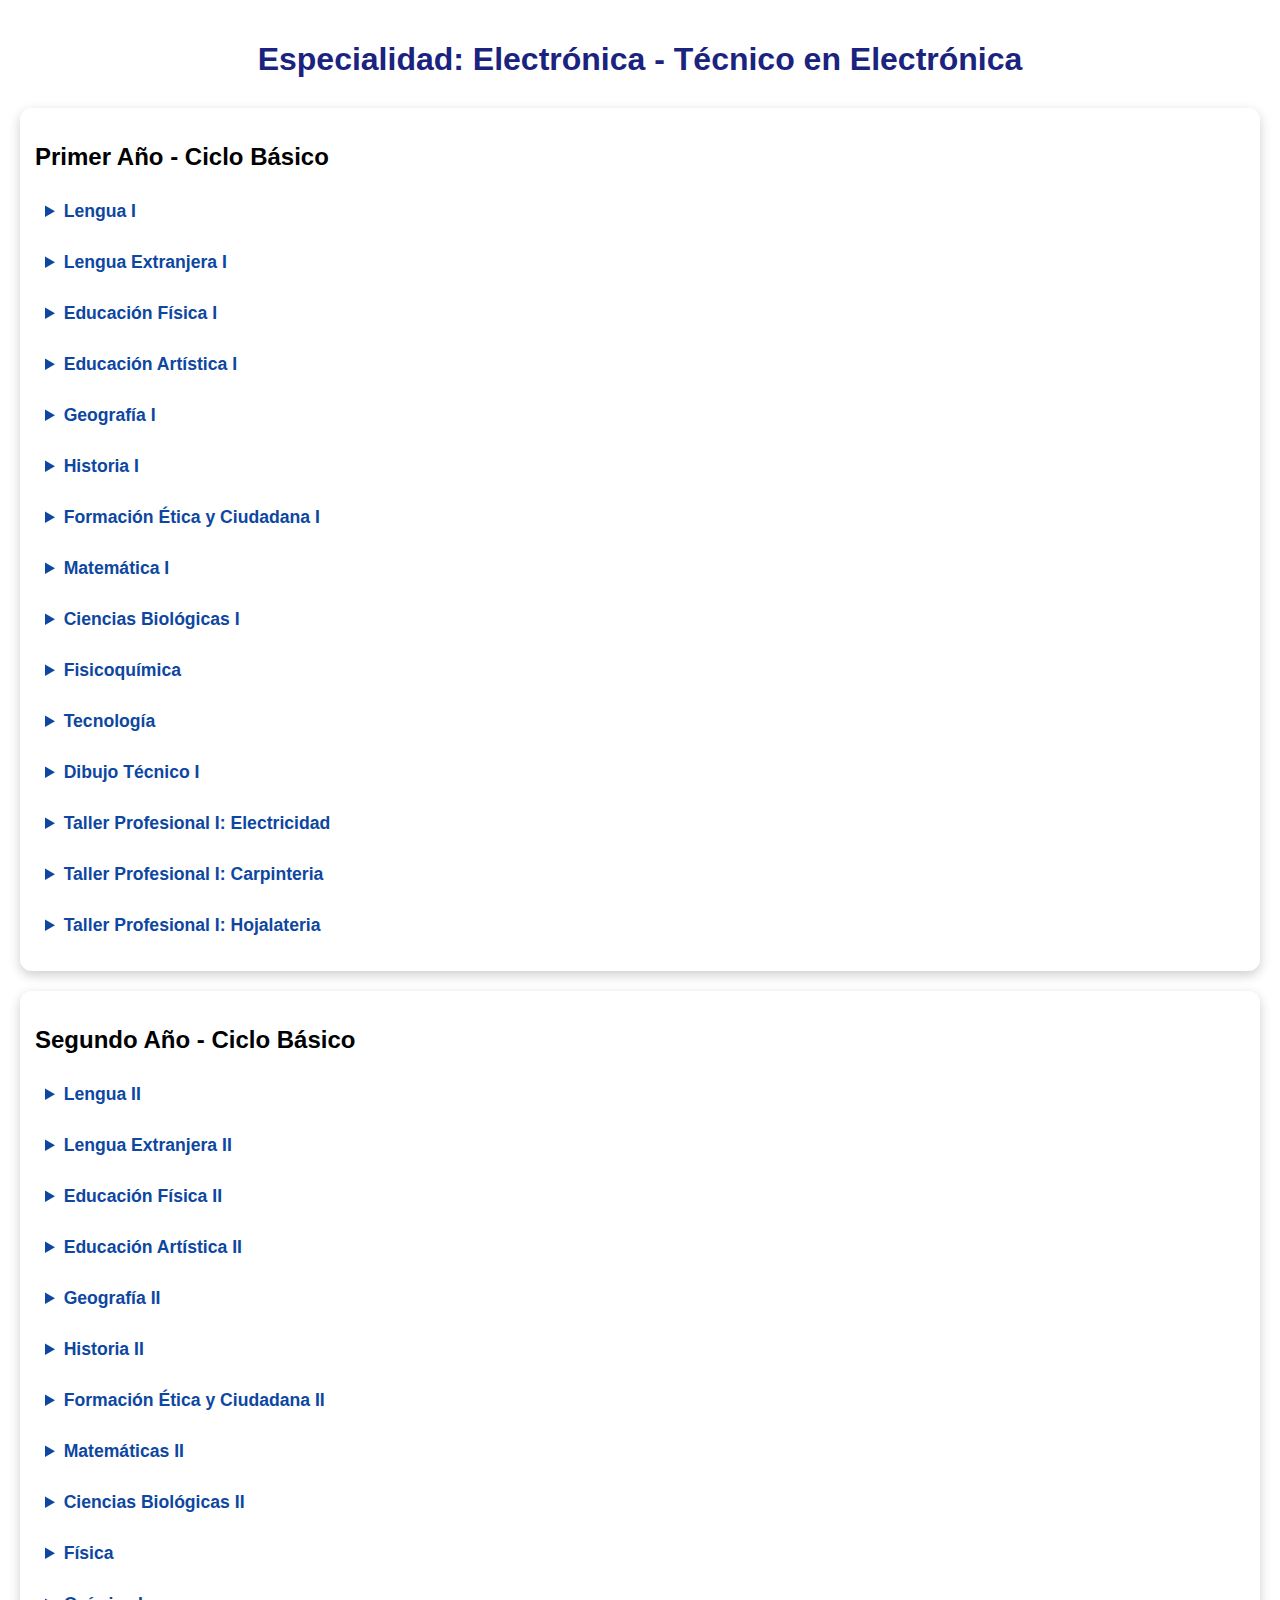
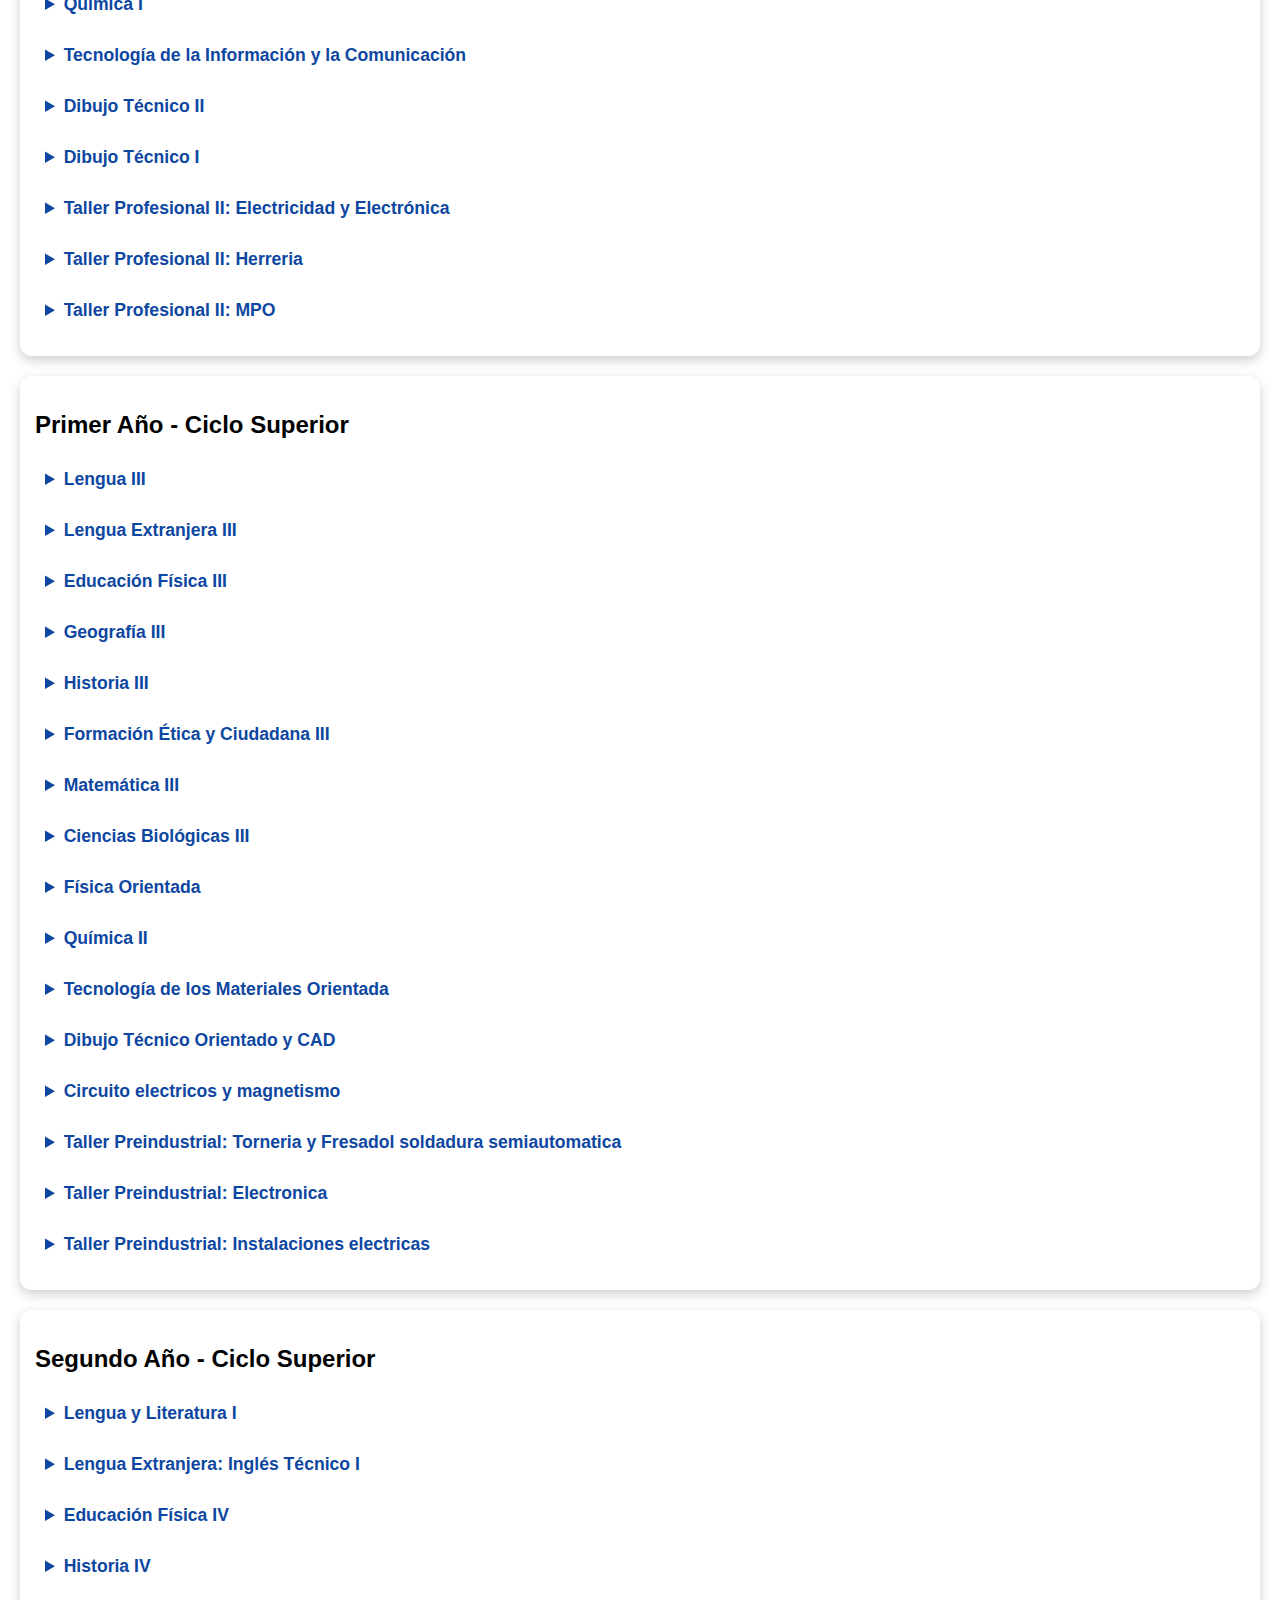
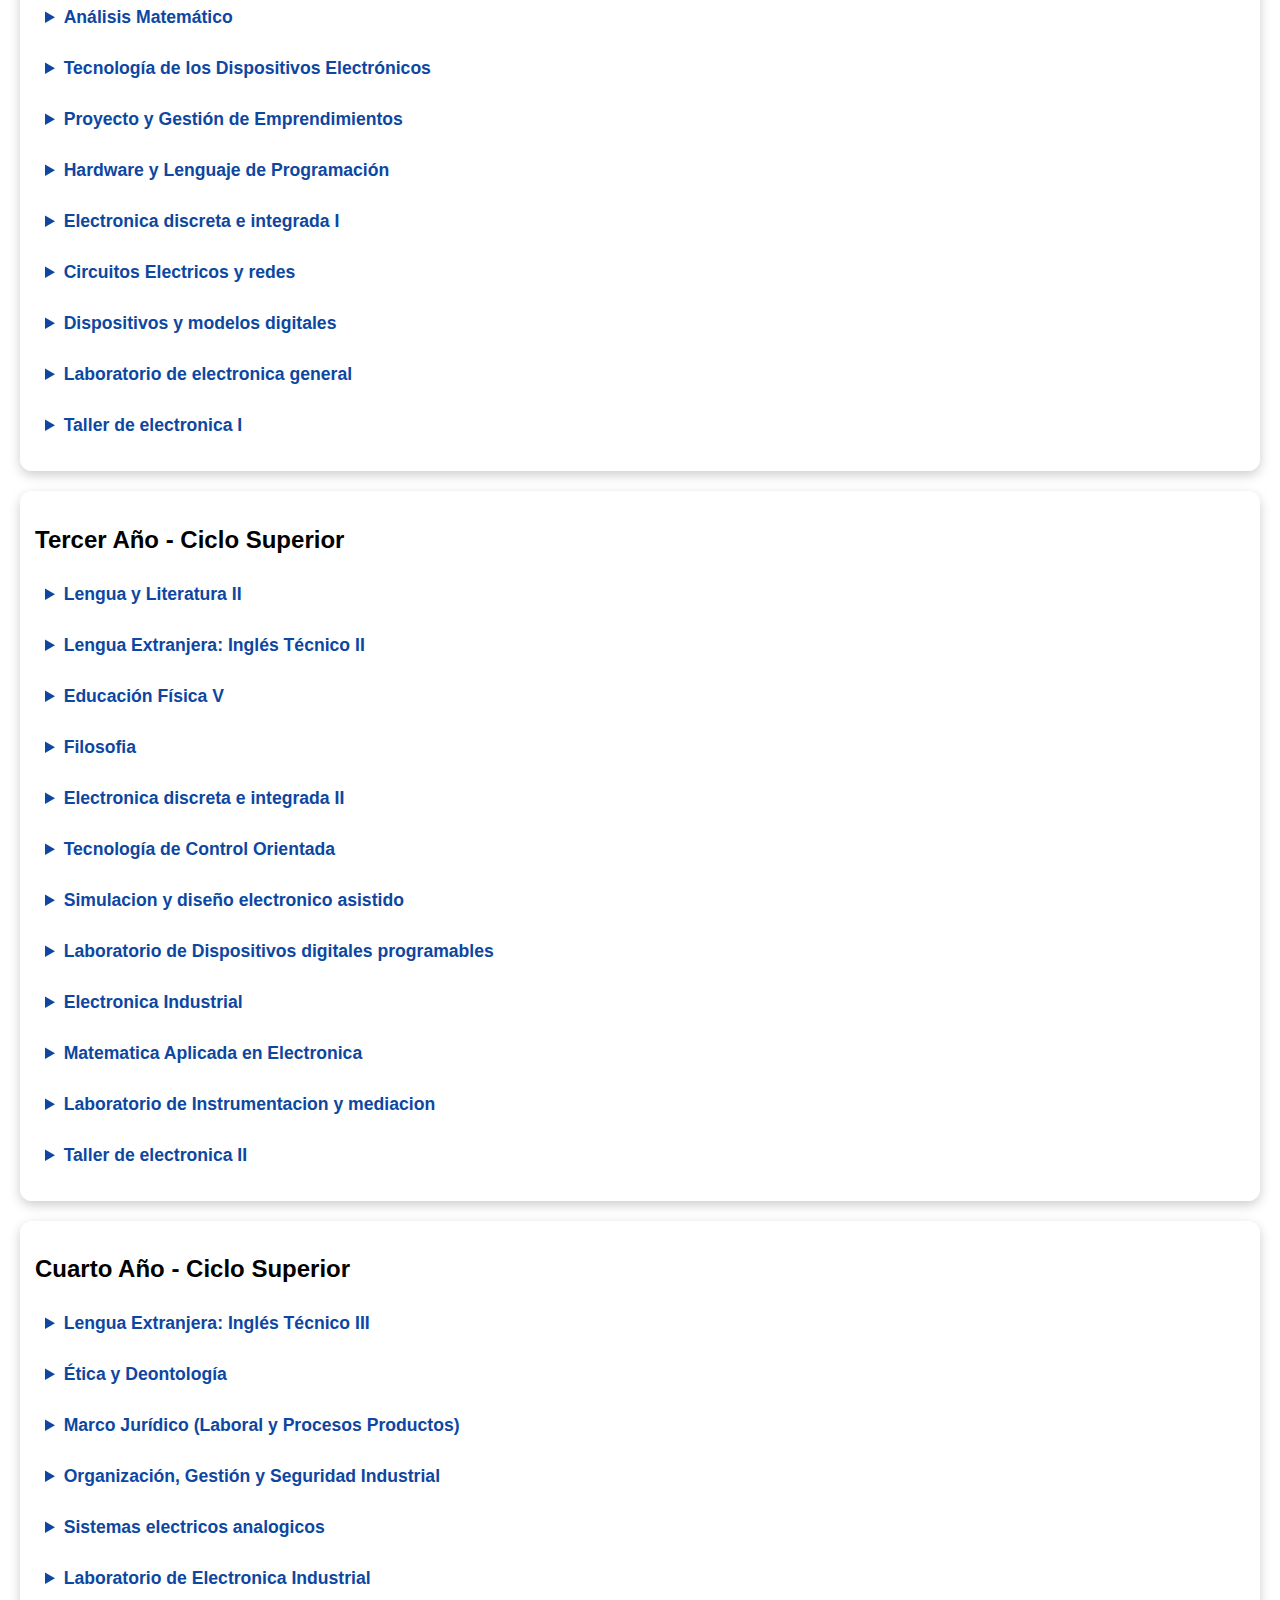
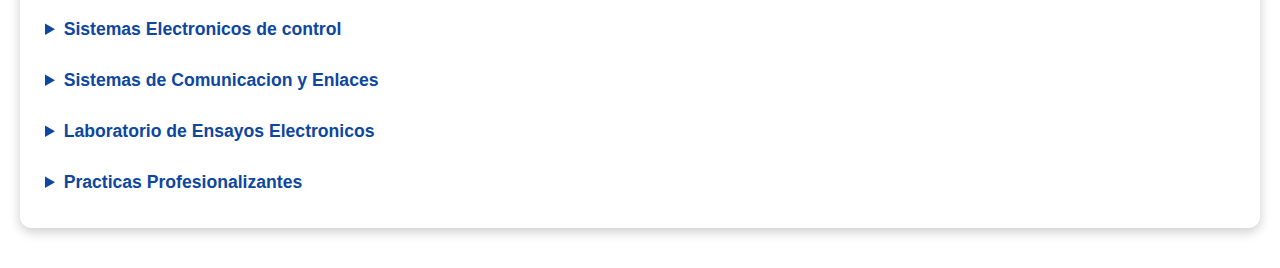
<file: materias.TM.Actualizado.html>
<!DOCTYPE html>
<html lang="es">
<head>
  <meta charset="UTF-8">
  <meta name="viewport" content="width=device-width, initial-scale=1.0">
  <title>Materias por Año</title>
  <style>
    body {
      margin: 0;
      padding: 20px;
      font-family: Arial, sans-serif;
      background: linear-gradient(to top, #FFEFBA, #FFFFFF);
      background-image: url('https://images.unsplash.com/photo-1509228468518-180dd4864904?auto=format&fit=crop&w=1470&q=80');
      background-size: cover;
      background-attachment: fixed;
      background-position: center;
      color: #000;
    }

    h1 {
      text-align: center;
      margin-bottom: 30px;
      color: #1a237e;
      text-shadow: 1px 1px 2px #fff;
    }

    .anio {
      margin-bottom: 20px;
      background: rgba(255, 255, 255, 0.85);
      border-radius: 12px;
      padding: 15px;
      box-shadow: 0 4px 12px rgba(0,0,0,0.2);
    }

    details {
      margin: 10px 0;
      background: rgba(255,255,255,0.9);
      border-radius: 8px;
      padding: 10px;
      transition: box-shadow 0.3s ease, transform 0.2s;
    }

    details:hover {
      box-shadow: 0 0 15px rgba(255, 215, 0, 0.7);
      transform: scale(1.02);
    }

    summary {
      font-weight: bold;
      font-size: 1.1em;
      cursor: pointer;
      color: #0d47a1;
    }

    summary:hover {
      text-shadow: 0 0 5px #ffd700;
    }

    p {
      margin: 5px 0 0 10px;
      color: #333;
    }
  </style>
</head>
<body>

  <h1>Especialidad: Electrónica - Técnico en Electrónica</h1>

  <div class="anio">
    <h2>Primer Año - Ciclo Básico</h2>
    <details><summary>Lengua I</summary><p>Programa a definir</p></details>
    <details><summary>Lengua Extranjera I</summary><p>Programa a definir</p></details>
    <details><summary>Educación Física I</summary><p>Programa a definir</p></details>
    <details><summary>Educación Artística I</summary><p>Programa a definir</p></details>
    <details><summary>Geografía I</summary><p>Programa a definir</p></details>
    <details><summary>Historia I</summary><p>Programa a definir</p></details>
    <details><summary>Formación Ética y Ciudadana I</summary><p>Programa a definir</p></details>
    <details><summary>Matemática I</summary><p>Programa a definir</p></details>
    <details><summary>Ciencias Biológicas I</summary><p>Programa a definir</p></details>
    <details><summary>Fisicoquímica</summary><p>Programa a definir</p></details>
    <details><summary>Tecnología</summary><p>Programa a definir</p></details>
    <details><summary>Dibujo Técnico I</summary><p>Programa a definir</p></details>
    <details><summary>Taller Profesional I: Electricidad</summary><p>Programa a definir</p></details>
    <details><summary>Taller Profesional I: Carpinteria</summary><p>Programa a definir</p></details>
    <details><summary>Taller Profesional I: Hojalateria</summary><p>Programa a definir</p></details>
  </div>

  <div class="anio">
    <h2>Segundo Año - Ciclo Básico</h2>
    <details><summary>Lengua II</summary><p>Programa a definir</p></details>
    <details><summary>Lengua Extranjera II</summary><p>Programa a definir</p></details>
    <details><summary>Educación Física II</summary><p>Programa a definir</p></details>
    <details><summary>Educación Artística II</summary><p>Programa a definir</p></details>
    <details><summary>Geografía II</summary><p>Programa a definir</p></details>
    <details><summary>Historia II</summary><p>Programa a definir</p></details>
    <details><summary>Formación Ética y Ciudadana II</summary><p>Programa a definir</p></details>
    <details><summary>Matemáticas II</summary><p>Programa a definir</p></details>
    <details><summary>Ciencias Biológicas II</summary><p>Programa a definir</p></details>
    <details><summary>Física</summary><p>Programa a definir</p></details>
    <details><summary>Química I</summary><p>Programa a definir</p></details>
    <details><summary>Tecnología de la Información y la Comunicación</summary><p>Programa a definir</p></details>
    <details><summary>Dibujo Técnico II</summary><p>Programa a definir</p></details>
    <details><summary>Dibujo Técnico I</summary><p>Programa a definir</p></details>
    <details><summary>Taller Profesional II: Electricidad y Electrónica</summary><p>Programa a definir</p></details>
    <details><summary>Taller Profesional II: Herreria</summary><p>Programa a definir</p></details>
    <details><summary>Taller Profesional II: MPO</summary><p>Programa a definir</p></details>
  </div>

  <div class="anio">
    <h2>Primer Año - Ciclo Superior</h2>
    <details><summary>Lengua III</summary><p>Programa a definir</p></details>
    <details><summary>Lengua Extranjera III</summary><p>Programa a definir</p></details>
    <details><summary>Educación Física III</summary><p>Programa a definir</p></details>
    <details><summary>Geografía III</summary><p>Programa a definir</p></details>
    <details><summary>Historia III</summary><p>Programa a definir</p></details>
    <details><summary>Formación Ética y Ciudadana III</summary><p>Programa a definir</p></details>
    <details><summary>Matemática III</summary><p>Programa a definir</p></details>
    <details><summary>Ciencias Biológicas III</summary><p>Programa a definir</p></details>
    <details><summary>Física Orientada</summary><p>Programa a definir</p></details>
    <details><summary>Química II</summary><p>Programa a definir</p></details>
    <details><summary>Tecnología de los Materiales Orientada</summary><p>Programa a definir</p></details>
    <details><summary>Dibujo Técnico Orientado y CAD</summary><p>Programa a definir</p></details>
    <details><summary>Circuito electricos y magnetismo</summary><p>Programa a definir</p></details>
    <details><summary>Taller Preindustrial: Torneria y Fresadol soldadura semiautomatica</summary><p>Programa a definir</p></details>
    <details><summary>Taller Preindustrial: Electronica</summary><p>Programa a definir</p></details>
    <details><summary>Taller Preindustrial: Instalaciones electricas</summary><p>Programa a definir</p></details>
  </div>

  <div class="anio">
    <h2>Segundo Año - Ciclo Superior</h2>
    <details><summary>Lengua y Literatura I</summary><p>Programa a definir</p></details>
    <details><summary>Lengua Extranjera: Inglés Técnico I</summary><p>Programa a definir</p></details>
    <details><summary>Educación Física IV</summary><p>Programa a definir</p></details>
    <details><summary>Historia IV</summary><p>Programa a definir</p></details>
    <details><summary>Análisis Matemático</summary><p>Programa a definir</p></details>
    <details><summary>Tecnología de los Dispositivos Electrónicos</summary><p>Programa a definir</p></details>
    <details><summary>Proyecto y Gestión de Emprendimientos</summary><p>Programa a definir</p></details>
    <details><summary>Hardware y Lenguaje de Programación</summary><p>Programa a definir</p></details>
    <details><summary>Electronica discreta e integrada I</summary><p>Programa a definir</p></details>
    <details><summary>Circuitos Electricos y redes</summary><p>Programa a definir</p></details>
    <details><summary>Dispositivos y modelos digitales</summary><p>Programa a definir</p></details>
    <details><summary>Laboratorio de electronica general</summary><p>Programa a definir</p></details>
    <details><summary>Taller de electronica I</summary><p>Programa a definir</p></details>
  </div>

  <div class="anio">
    <h2>Tercer Año - Ciclo Superior</h2>
    <details><summary>Lengua y Literatura II</summary><p>Programa a definir</p></details>
    <details><summary>Lengua Extranjera: Inglés Técnico II</summary><p>Programa a definir</p></details>
    <details><summary>Educación Física V</summary><p>Programa a definir</p></details>
    <details><summary>Filosofia</summary><p>Programa a definir</p></details>
    <details><summary>Electronica discreta e integrada II</summary><p>Programa a definir</p></details>
    <details><summary>Tecnología de Control Orientada</summary><p>Programa a definir</p></details>
    <details><summary>Simulacion y diseño electronico asistido</summary><p>Programa a definir</p></details>
    <details><summary>Laboratorio de Dispositivos digitales programables</summary><p>Programa a definir</p></details>
    <details><summary>Electronica Industrial </summary><p>Programa a definir</p></details>
    <details><summary>Matematica Aplicada en Electronica</summary><p>Programa a definir</p></details>
    <details><summary>Laboratorio de Instrumentacion y mediacion</summary><p>Programa a definir</p></details>
    <details><summary>Taller de electronica II</summary><p>Programa a definir</p></details>
  </div>

  <div class="anio">
    <h2>Cuarto Año - Ciclo Superior</h2>
    <details><summary>Lengua Extranjera: Inglés Técnico III</summary><p>Programa a definir</p></details>
    <details><summary>Ética y Deontología</summary><p>Programa a definir</p></details>
    <details><summary>Marco Jurídico (Laboral y Procesos Productos)</summary><p>Programa a definir</p></details>
    <details><summary>Organización, Gestión y Seguridad Industrial</summary><p>Programa a definir</p></details>
    <details><summary>Sistemas electricos analogicos</summary><p>Programa a definir</p></details>
    <details><summary>Laboratorio de Electronica Industrial</summary><p>Programa a definir</p></details>
    <details><summary>Sistemas Electronicos de control</summary><p>Programa a definir</p></details>
    <details><summary>Sistemas de Comunicacion y Enlaces</summary><p>Programa a definir</p></details>
    <details><summary>Laboratorio de Ensayos Electronicos</summary><p>Programa a definir</p></details>
    <details><summary>Practicas Profesionalizantes</summary><p>Programa a definir</p></details>
  </div>

</body>
</html>
</file>
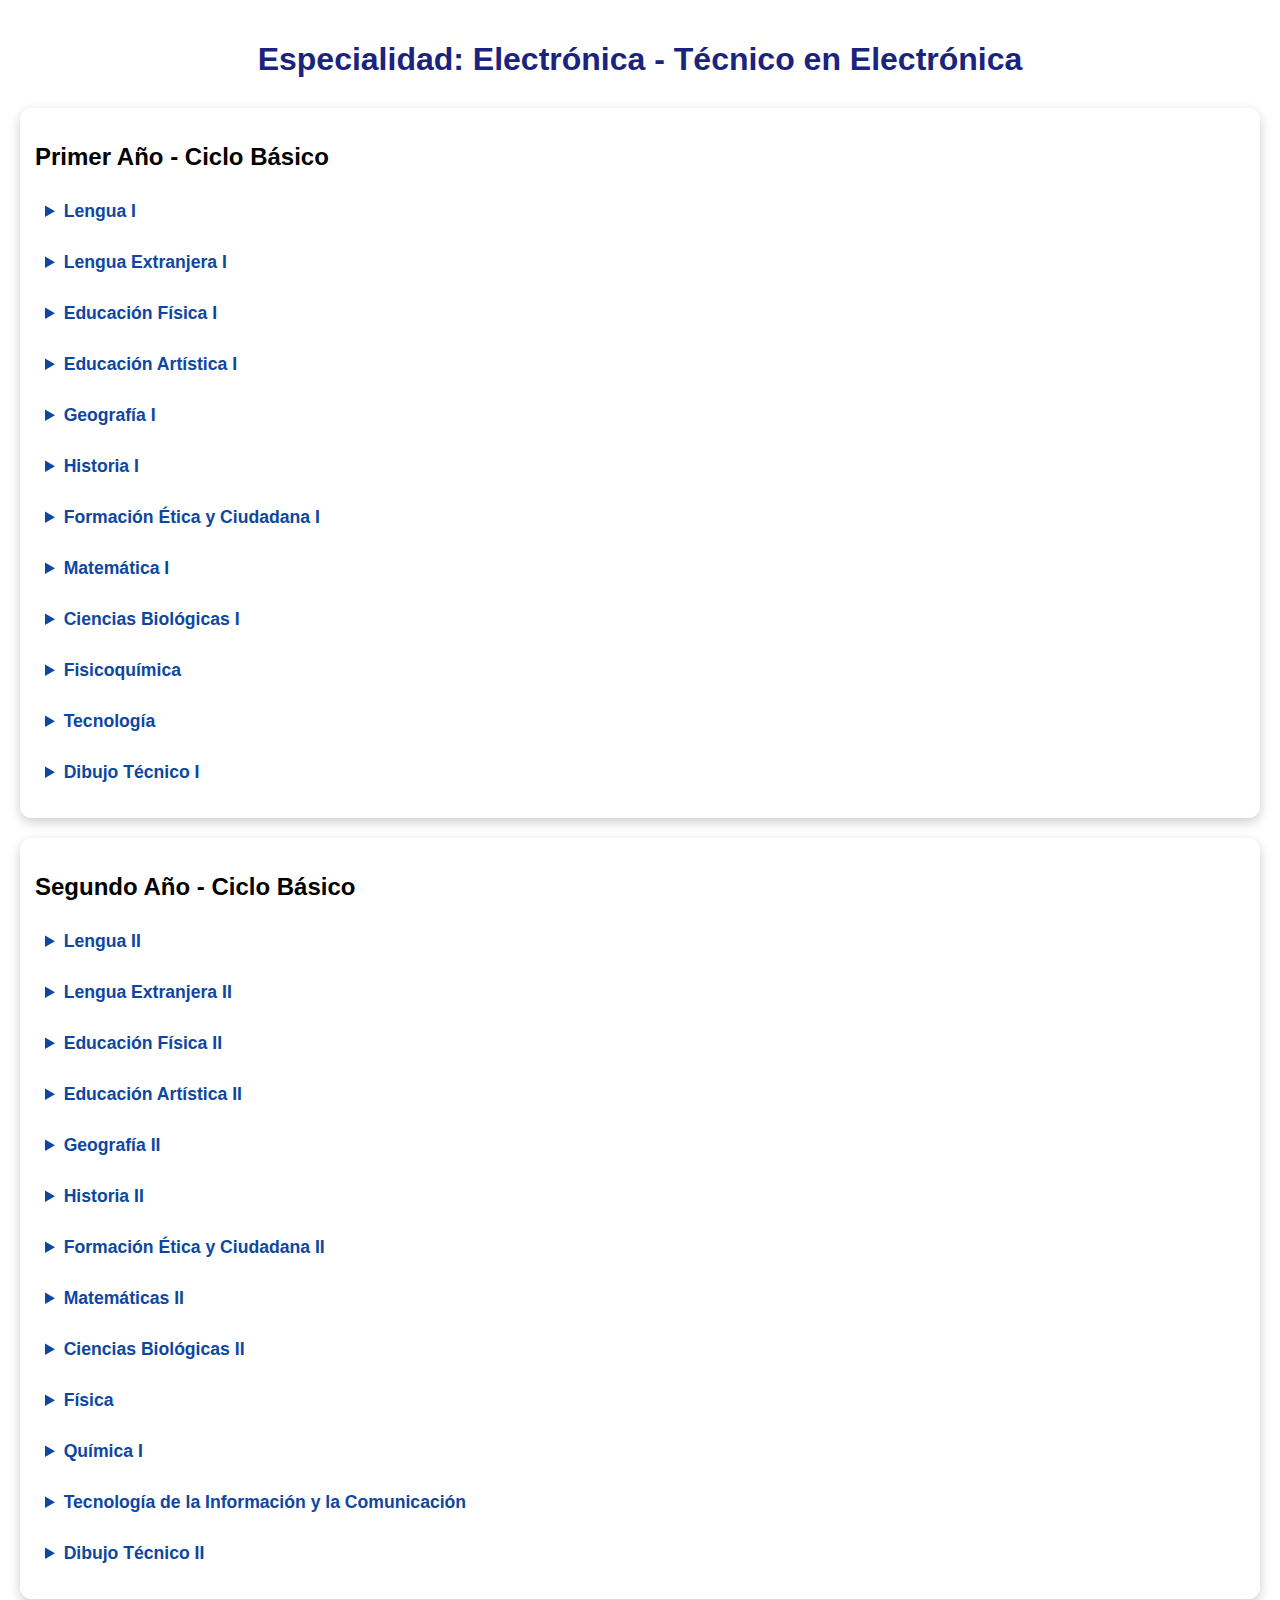
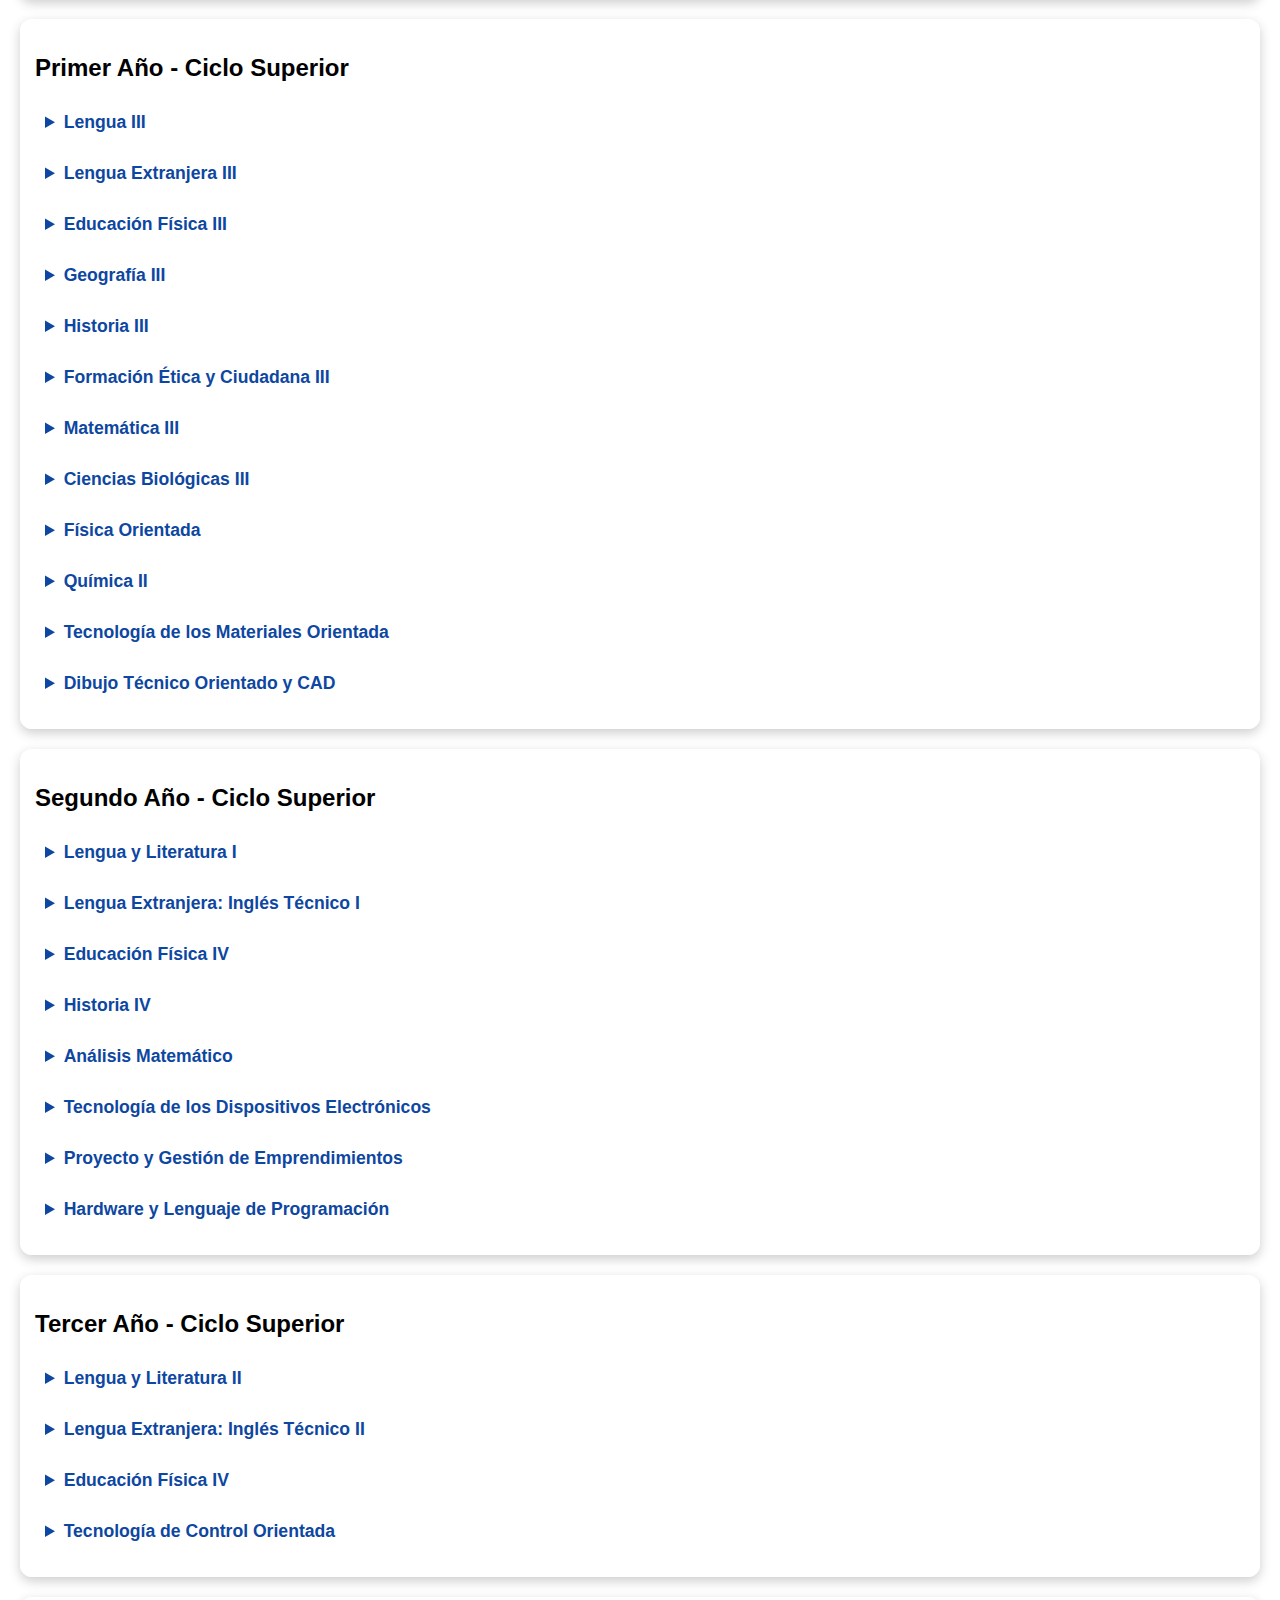
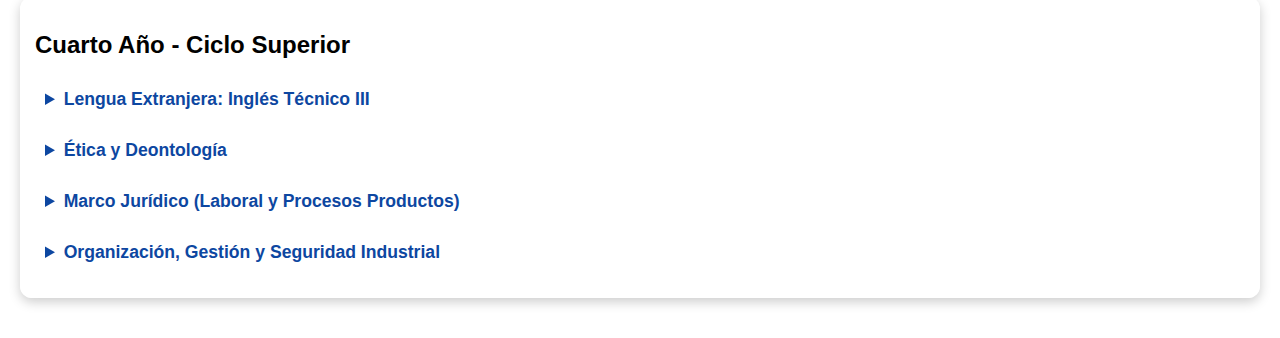
<file: Pagina Web 3/materias.TM.html>
<!DOCTYPE html>
<html lang="es">
<head>
  <meta charset="UTF-8">
  <meta name="viewport" content="width=device-width, initial-scale=1.0">
  <title>Materias por Año</title>
  <style>
    body {
      margin: 0;
      padding: 20px;
      font-family: Arial, sans-serif;
      background: linear-gradient(to top, #FFEFBA, #FFFFFF);
      background-image: url('https://images.unsplash.com/photo-1509228468518-180dd4864904?auto=format&fit=crop&w=1470&q=80');
      background-size: cover;
      background-attachment: fixed;
      background-position: center;
      color: #000;
    }

    h1 {
      text-align: center;
      margin-bottom: 30px;
      color: #1a237e;
      text-shadow: 1px 1px 2px #fff;
    }

    .anio {
      margin-bottom: 20px;
      background: rgba(255, 255, 255, 0.85);
      border-radius: 12px;
      padding: 15px;
      box-shadow: 0 4px 12px rgba(0,0,0,0.2);
    }

    details {
      margin: 10px 0;
      background: rgba(255,255,255,0.9);
      border-radius: 8px;
      padding: 10px;
      transition: box-shadow 0.3s ease, transform 0.2s;
    }

    details:hover {
      box-shadow: 0 0 15px rgba(255, 215, 0, 0.7);
      transform: scale(1.02);
    }

    summary {
      font-weight: bold;
      font-size: 1.1em;
      cursor: pointer;
      color: #0d47a1;
    }

    summary:hover {
      text-shadow: 0 0 5px #ffd700;
    }

    p {
      margin: 5px 0 0 10px;
      color: #333;
    }
  </style>
</head>
<body>

  <h1>Especialidad: Electrónica - Técnico en Electrónica</h1>

  <div class="anio">
    <h2>Primer Año - Ciclo Básico</h2>
    <details><summary>Lengua I</summary><p>Programa a definir</p></details>
    <details><summary>Lengua Extranjera I</summary><p>Programa a definir</p></details>
    <details><summary>Educación Física I</summary><p>Programa a definir</p></details>
    <details><summary>Educación Artística I</summary><p>Programa a definir</p></details>
    <details><summary>Geografía I</summary><p>Programa a definir</p></details>
    <details><summary>Historia I</summary><p>Programa a definir</p></details>
    <details><summary>Formación Ética y Ciudadana I</summary><p>Programa a definir</p></details>
    <details><summary>Matemática I</summary><p>Programa a definir</p></details>
    <details><summary>Ciencias Biológicas I</summary><p>Programa a definir</p></details>
    <details><summary>Fisicoquímica</summary><p>Programa a definir</p></details>
    <details><summary>Tecnología</summary><p>Programa a definir</p></details>
    <details><summary>Dibujo Técnico I</summary><p>Programa a definir</p></details>
  </div>

  <div class="anio">
    <h2>Segundo Año - Ciclo Básico</h2>
    <details><summary>Lengua II</summary><p>Programa a definir</p></details>
    <details><summary>Lengua Extranjera II</summary><p>Programa a definir</p></details>
    <details><summary>Educación Física II</summary><p>Programa a definir</p></details>
    <details><summary>Educación Artística II</summary><p>Programa a definir</p></details>
    <details><summary>Geografía II</summary><p>Programa a definir</p></details>
    <details><summary>Historia II</summary><p>Programa a definir</p></details>
    <details><summary>Formación Ética y Ciudadana II</summary><p>Programa a definir</p></details>
    <details><summary>Matemáticas II</summary><p>Programa a definir</p></details>
    <details><summary>Ciencias Biológicas II</summary><p>Programa a definir</p></details>
    <details><summary>Física</summary><p>Programa a definir</p></details>
    <details><summary>Química I</summary><p>Programa a definir</p></details>
    <details><summary>Tecnología de la Información y la Comunicación</summary><p>Programa a definir</p></details>
    <details><summary>Dibujo Técnico II</summary><p>Programa a definir</p></details>
  </div>

  <div class="anio">
    <h2>Primer Año - Ciclo Superior</h2>
    <details><summary>Lengua III</summary><p>Programa a definir</p></details>
    <details><summary>Lengua Extranjera III</summary><p>Programa a definir</p></details>
    <details><summary>Educación Física III</summary><p>Programa a definir</p></details>
    <details><summary>Geografía III</summary><p>Programa a definir</p></details>
    <details><summary>Historia III</summary><p>Programa a definir</p></details>
    <details><summary>Formación Ética y Ciudadana III</summary><p>Programa a definir</p></details>
    <details><summary>Matemática III</summary><p>Programa a definir</p></details>
    <details><summary>Ciencias Biológicas III</summary><p>Programa a definir</p></details>
    <details><summary>Física Orientada</summary><p>Programa a definir</p></details>
    <details><summary>Química II</summary><p>Programa a definir</p></details>
    <details><summary>Tecnología de los Materiales Orientada</summary><p>Programa a definir</p></details>
    <details><summary>Dibujo Técnico Orientado y CAD</summary><p>Programa a definir</p></details>
  </div>

  <div class="anio">
    <h2>Segundo Año - Ciclo Superior</h2>
    <details><summary>Lengua y Literatura I</summary><p>Programa a definir</p></details>
    <details><summary>Lengua Extranjera: Inglés Técnico I</summary><p>Programa a definir</p></details>
    <details><summary>Educación Física IV</summary><p>Programa a definir</p></details>
    <details><summary>Historia IV</summary><p>Programa a definir</p></details>
    <details><summary>Análisis Matemático</summary><p>Programa a definir</p></details>
    <details><summary>Tecnología de los Dispositivos Electrónicos</summary><p>Programa a definir</p></details>
    <details><summary>Proyecto y Gestión de Emprendimientos</summary><p>Programa a definir</p></details>
    <details><summary>Hardware y Lenguaje de Programación</summary><p>Programa a definir</p></details>
  </div>

  <div class="anio">
    <h2>Tercer Año - Ciclo Superior</h2>
    <details><summary>Lengua y Literatura II</summary><p>Programa a definir</p></details>
    <details><summary>Lengua Extranjera: Inglés Técnico II</summary><p>Programa a definir</p></details>
    <details><summary>Educación Física IV</summary><p>Programa a definir</p></details>
    <details><summary>Tecnología de Control Orientada</summary><p>Programa a definir</p></details>
  </div>

  <div class="anio">
    <h2>Cuarto Año - Ciclo Superior</h2>
    <details><summary>Lengua Extranjera: Inglés Técnico III</summary><p>Programa a definir</p></details>
    <details><summary>Ética y Deontología</summary><p>Programa a definir</p></details>
    <details><summary>Marco Jurídico (Laboral y Procesos Productos)</summary><p>Programa a definir</p></details>
    <details><summary>Organización, Gestión y Seguridad Industrial</summary><p>Programa a definir</p></details>
  </div>

</body>
</html>
</file>
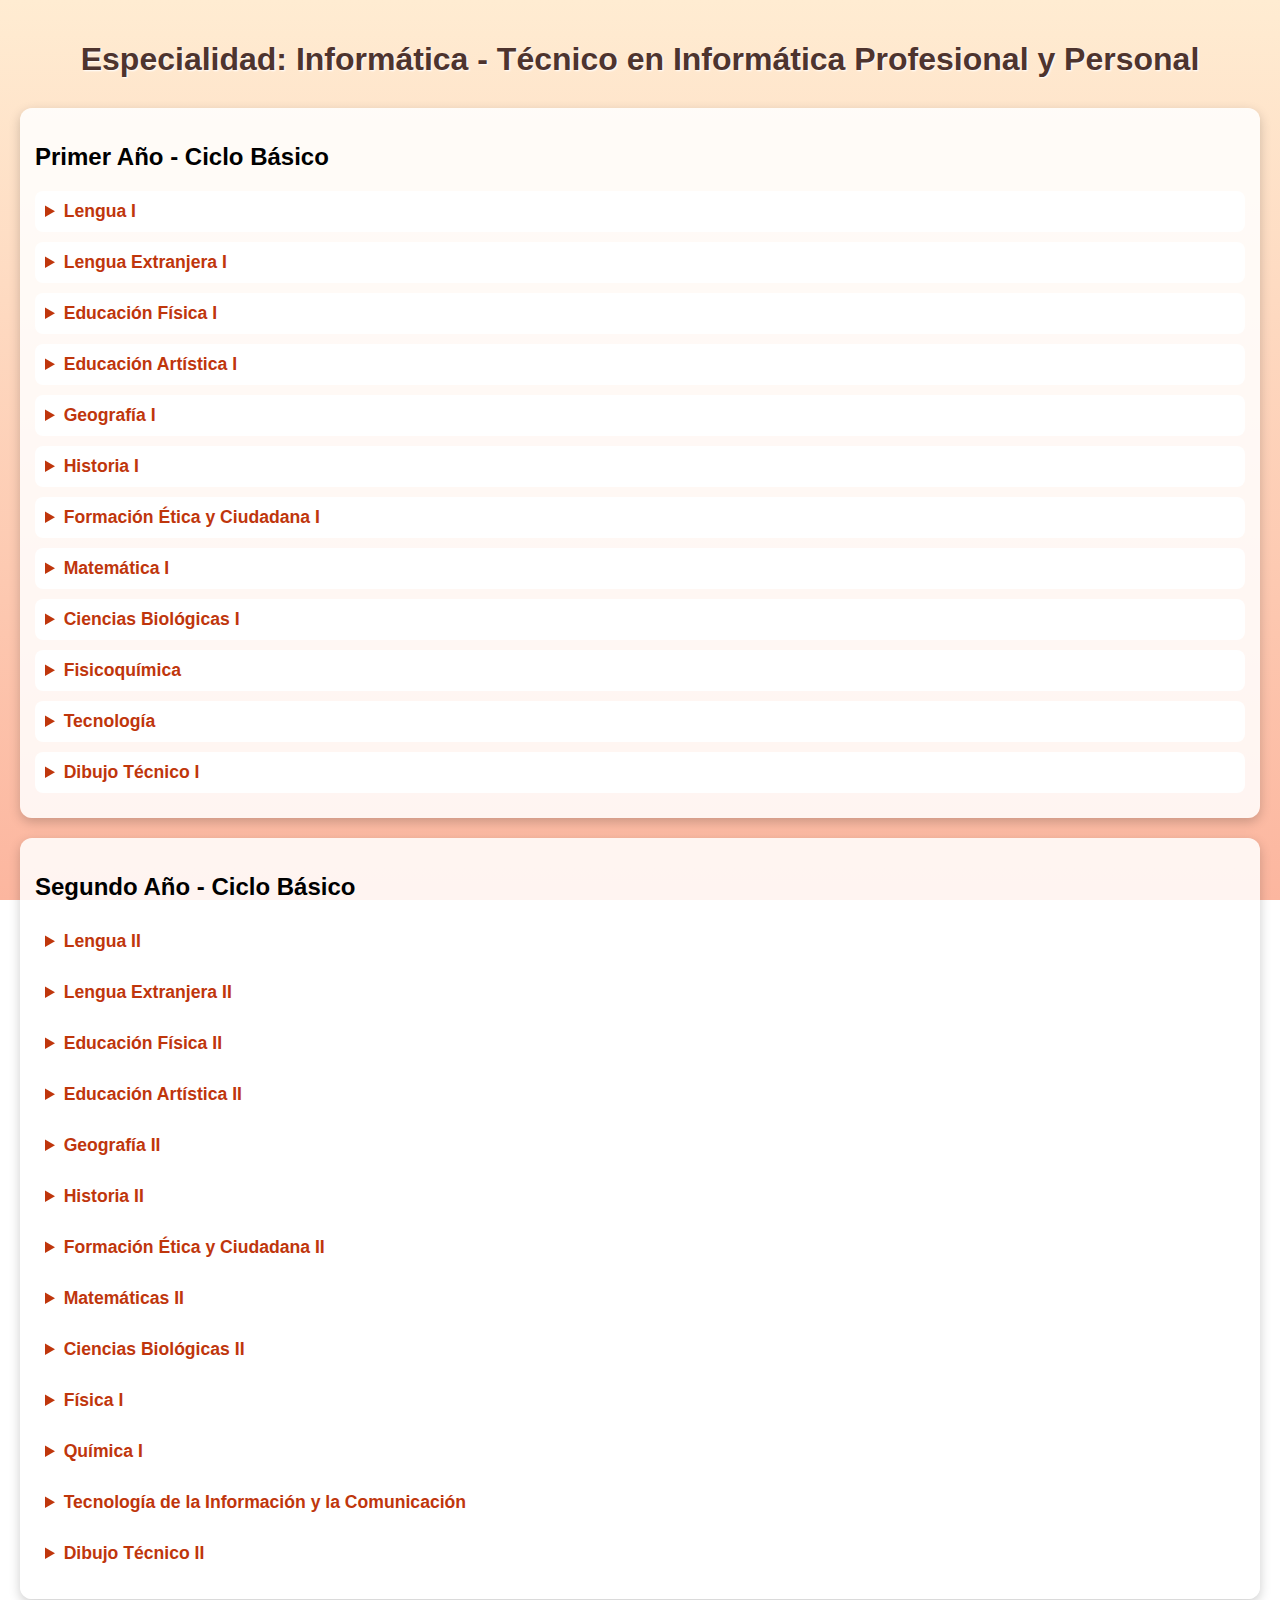
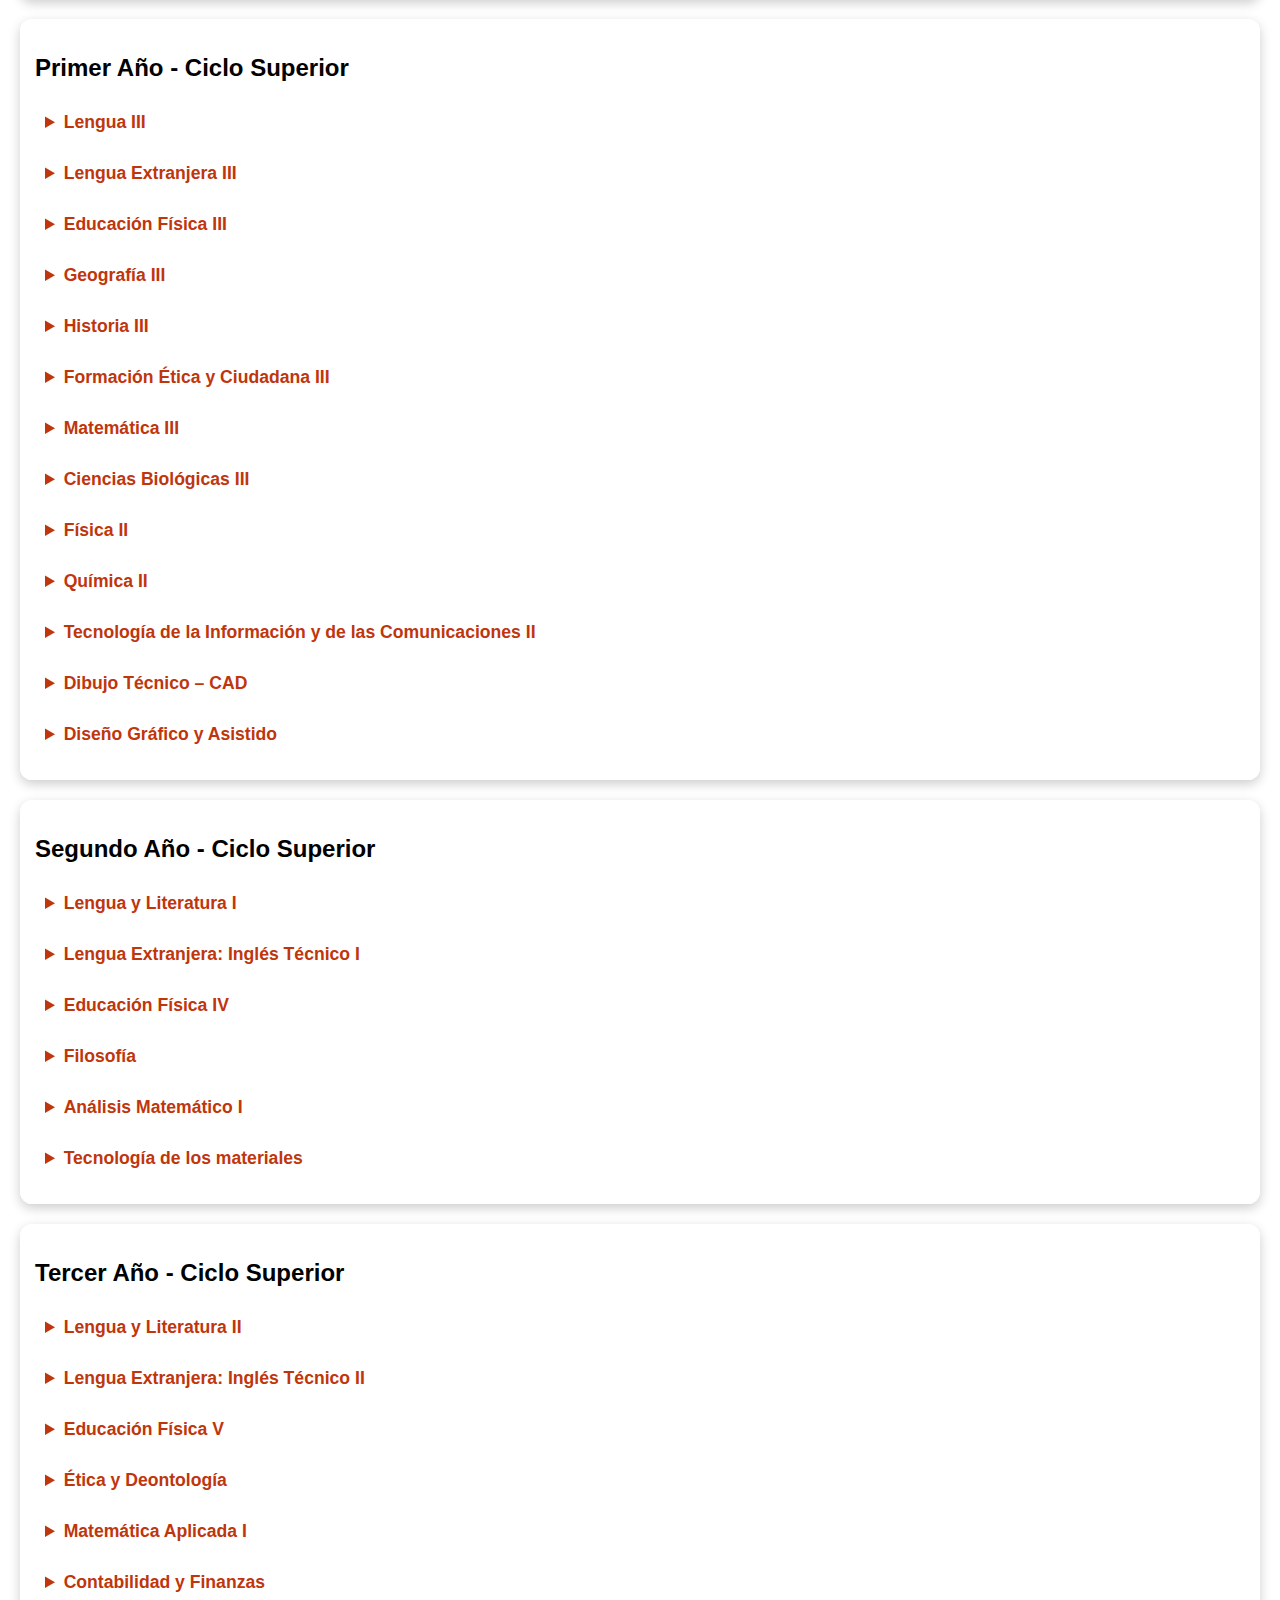
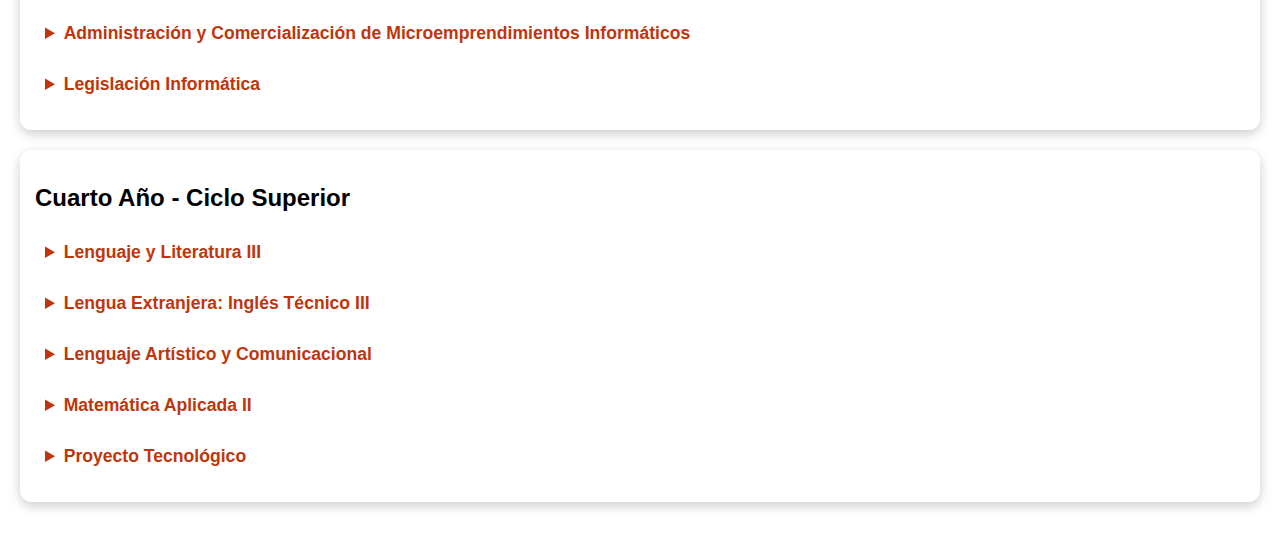
<file: Pagina Web 3/materias.TT.html>
<!DOCTYPE html>
<html lang="es">
<head>
  <meta charset="UTF-8">
  <meta name="viewport" content="width=device-width, initial-scale=1.0">
  <title>Materias por Año - Turno Tarde</title>
  <style>
    body {
      margin: 0;
      padding: 20px;
      font-family: 'Segoe UI', sans-serif;
      background: linear-gradient(to bottom, #ffecd2, #fcb69f);
      background-size: cover;
      background-attachment: fixed;
      background-position: center;
      color: #000;
    }

    h1 {
      text-align: center;
      margin-bottom: 30px;
      color: #4e342e;
      text-shadow: 1px 1px 2px #fff;
    }

    .anio {
      margin-bottom: 20px;
      background: rgba(255, 255, 255, 0.85);
      border-radius: 12px;
      padding: 15px;
      box-shadow: 0 4px 12px rgba(0,0,0,0.2);
    }

    details {
      margin: 10px 0;
      background: rgba(255,255,255,0.95);
      border-radius: 8px;
      padding: 10px;
      transition: box-shadow 0.3s ease, transform 0.2s;
    }

    details:hover {
      box-shadow: 0 0 15px rgba(255, 160, 0, 0.7);
      transform: scale(1.02);
    }

    summary {
      font-weight: bold;
      font-size: 1.1em;
      cursor: pointer;
      color: #bf360c;
    }

    summary:hover {
      text-shadow: 0 0 5px #ffc107;
    }

    p {
      margin: 5px 0 0 10px;
      color: #333;
    }
  </style>
</head>
<body>

  <h1>Especialidad: Informática - Técnico en Informática Profesional y Personal</h1>

  <div class="anio">
    <h2>Primer Año - Ciclo Básico</h2>
    <details><summary>Lengua I</summary><p>Programa a definir</p></details>
    <details><summary>Lengua Extranjera I</summary><p>Programa a definir</p></details>
    <details><summary>Educación Física I</summary><p>Programa a definir</p></details>
    <details><summary>Educación Artística I</summary><p>Programa a definir</p></details>
    <details><summary>Geografía I</summary><p>Programa a definir</p></details>
    <details><summary>Historia I</summary><p>Programa a definir</p></details>
    <details><summary>Formación Ética y Ciudadana I</summary><p>Programa a definir</p></details>
    <details><summary>Matemática I</summary><p>Programa a definir</p></details>
    <details><summary>Ciencias Biológicas I</summary><p>Programa a definir</p></details>
    <details><summary>Fisicoquímica</summary><p>Programa a definir</p></details>
    <details><summary>Tecnología</summary><p>Programa a definir</p></details>
    <details><summary>Dibujo Técnico I</summary><p>Programa a definir</p></details>
  </div>

  <div class="anio">
    <h2>Segundo Año - Ciclo Básico</h2>
    <details><summary>Lengua II</summary><p>Programa a definir</p></details>
    <details><summary>Lengua Extranjera II</summary><p>Programa a definir</p></details>
    <details><summary>Educación Física II</summary><p>Programa a definir</p></details>
    <details><summary>Educación Artística II</summary><p>Programa a definir</p></details>
    <details><summary>Geografía II</summary><p>Programa a definir</p></details>
    <details><summary>Historia II</summary><p>Programa a definir</p></details>
    <details><summary>Formación Ética y Ciudadana II</summary><p>Programa a definir</p></details>
    <details><summary>Matemáticas II</summary><p>Programa a definir</p></details>
    <details><summary>Ciencias Biológicas II</summary><p>Programa a definir</p></details>
    <details><summary>Física I</summary><p>Programa a definir</p></details>
    <details><summary>Química I</summary><p>Programa a definir</p></details>
    <details><summary>Tecnología de la Información y la Comunicación</summary><p>Programa a definir</p></details>
    <details><summary>Dibujo Técnico II</summary><p>Programa a definir</p></details>
  </div>

  <div class="anio">
    <h2>Primer Año - Ciclo Superior</h2>
    <details><summary>Lengua III</summary><p>Programa a definir</p></details>
    <details><summary>Lengua Extranjera III</summary><p>Programa a definir</p></details>
    <details><summary>Educación Física III</summary><p>Programa a definir</p></details>
    <details><summary>Geografía III</summary><p>Programa a definir</p></details>
    <details><summary>Historia III</summary><p>Programa a definir</p></details>
    <details><summary>Formación Ética y Ciudadana III</summary><p>Programa a definir</p></details>
    <details><summary>Matemática III</summary><p>Programa a definir</p></details>
    <details><summary>Ciencias Biológicas III</summary><p>Programa a definir</p></details>
    <details><summary>Física II</summary><p>Programa a definir</p></details>
    <details><summary>Química II</summary><p>Programa a definir</p></details>
    <details><summary>Tecnología de la Información y de las Comunicaciones II</summary><p>Programa a definir</p></details>
    <details><summary>Dibujo Técnico – CAD</summary><p>Programa a definir</p></details>
    <details><summary>Diseño Gráfico y Asistido</summary><p>Programa a definir</p></details>
  </div>

  <div class="anio">
    <h2>Segundo Año - Ciclo Superior</h2>
    <details><summary>Lengua y Literatura I</summary><p>Programa a definir</p></details>
    <details><summary>Lengua Extranjera: Inglés Técnico I</summary><p>Programa a definir</p></details>
    <details><summary>Educación Física IV</summary><p>Programa a definir</p></details>
    <details><summary>Filosofía</summary><p>Programa a definir</p></details>
    <details><summary>Análisis Matemático I</summary><p>Programa a definir</p></details>
    <details><summary>Tecnología de los materiales</summary><p>Programa a definir</p></details>
  </div>

  <div class="anio">
    <h2>Tercer Año - Ciclo Superior</h2>
    <details><summary>Lengua y Literatura II</summary><p>Programa a definir</p></details>
    <details><summary>Lengua Extranjera: Inglés Técnico II</summary><p>Programa a definir</p></details>
    <details><summary>Educación Física V</summary><p>Programa a definir</p></details>
    <details><summary>Ética y Deontología</summary><p>Programa a definir</p></details>
    <details><summary>Matemática Aplicada I</summary><p>Programa a definir</p></details>
    <details><summary>Contabilidad y Finanzas</summary><p>Programa a definir</p></details>
    <details><summary>Administración y Comercialización de Microemprendimientos Informáticos</summary><p>Programa a definir</p></details>
    <details><summary>Legislación Informática</summary><p>Programa a definir</p></details>
  </div>

  <div class="anio">
    <h2>Cuarto Año - Ciclo Superior</h2>
    <details><summary>Lenguaje y Literatura III</summary><p>Programa a definir</p></details>
    <details><summary>Lengua Extranjera: Inglés Técnico III</summary><p>Programa a definir</p></details>
    <details><summary>Lenguaje Artístico y Comunicacional</summary><p>Programa a definir</p></details>
    <details><summary>Matemática Aplicada II</summary><p>Programa a definir</p></details>
    <details><summary>Proyecto Tecnológico</summary><p>Programa a definir</p></details>
  </div>

</body>
</html>
</file>
